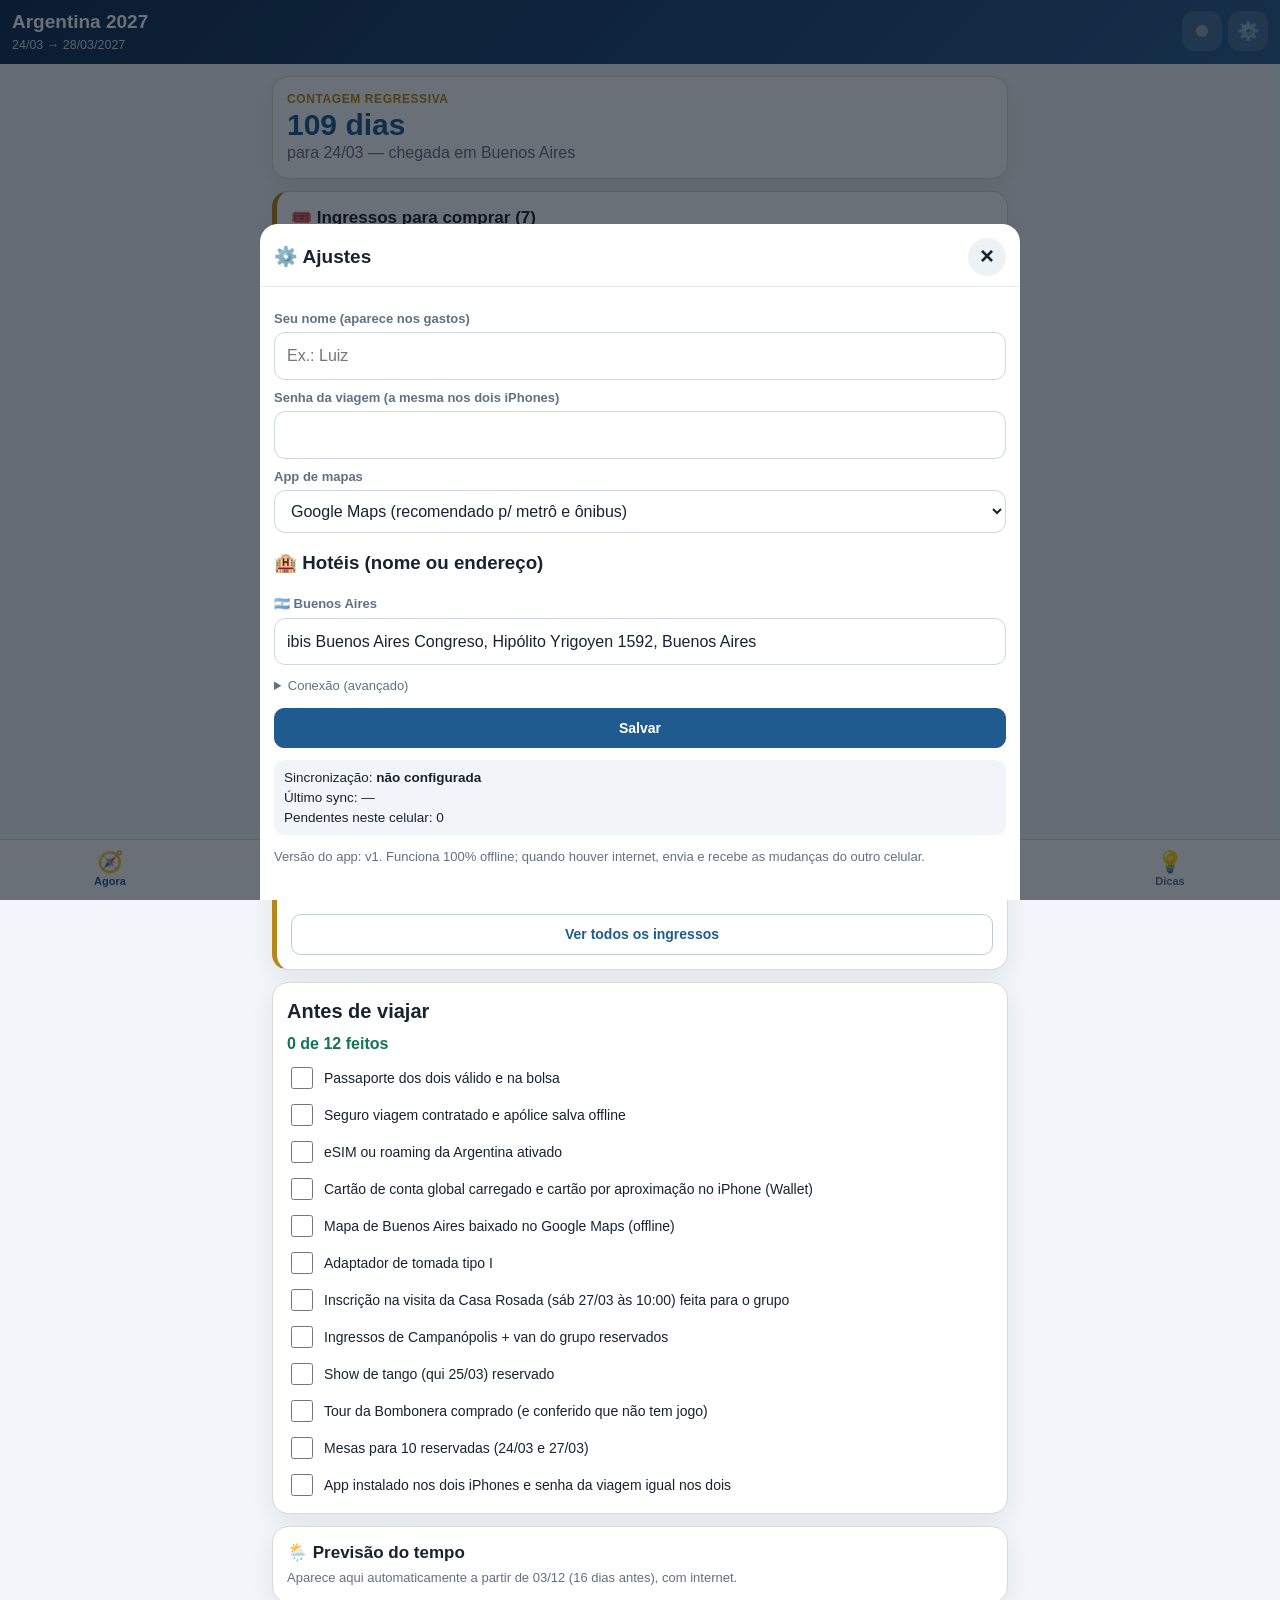
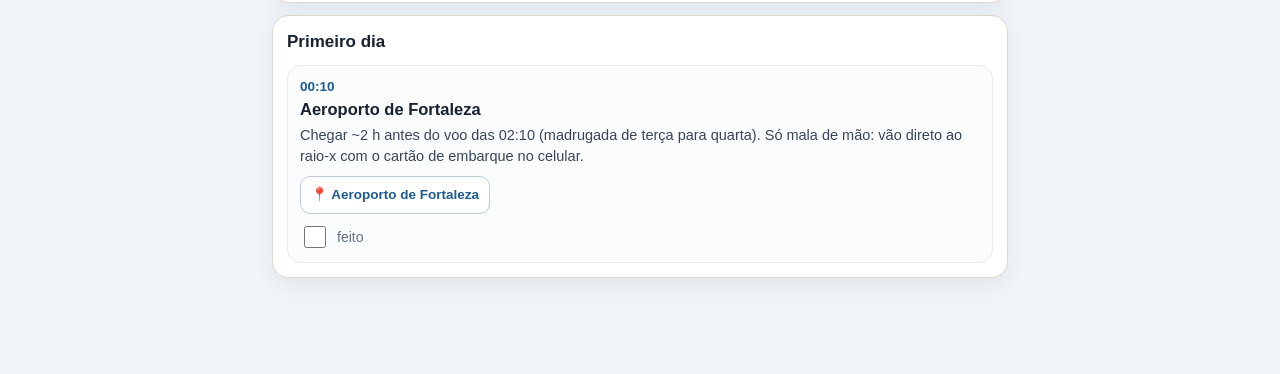
<file: index.html>
<!DOCTYPE html>
<html lang="pt-BR">
<head>
<meta charset="utf-8">
<meta name="viewport" content="width=device-width,initial-scale=1,viewport-fit=cover">
<title>Argentina 2027</title>
<meta name="theme-color" content="#2b6fa8">
<meta name="apple-mobile-web-app-capable" content="yes">
<meta name="mobile-web-app-capable" content="yes">
<meta name="apple-mobile-web-app-status-bar-style" content="black-translucent">
<meta name="apple-mobile-web-app-title" content="Argentina 2027">
<link rel="apple-touch-icon" href="icons/icon-180.png">
<link rel="icon" href="icons/icon-192.png">
<link rel="manifest" href="manifest.webmanifest">
<link rel="stylesheet" href="styles.css">
</head>
<body>
<header class="appbar">
  <div class="appbar-title"><span id="hdr-title">Argentina 2027</span><small id="hdr-sub"></small></div>
  <button class="iconbtn" id="sync-btn" aria-label="Sincronizar"><span id="sync-dot" class="dot"></span></button>
  <button class="iconbtn" id="settings-btn" aria-label="Ajustes">⚙️</button>
</header>
<div id="update-bar" class="update-bar" hidden>Nova versão do app disponível. <button id="update-go">Atualizar</button></div>
<main id="view"></main>
<nav class="tabbar">
  <button data-tab="agora" class="active"><span>🧭</span>Agora</button>
  <button data-tab="roteiro"><span>🗺️</span>Roteiro</button>
  <button data-tab="ingressos"><span>🎟️</span>Ingressos</button>
  <button data-tab="gastos"><span>💵</span>Gastos</button>
  <button data-tab="viagem"><span>🧳</span>Viagem</button>
  <button data-tab="dicas"><span>💡</span>Dicas</button>
</nav>
<div id="sheet" class="sheet" hidden>
  <div class="sheet-box">
    <div class="sheet-head"><h2 id="sheet-title"></h2><button class="close" id="sheet-close" aria-label="Fechar">×</button></div>
    <div class="sheet-body modalbody" id="sheet-body"></div>
  </div>
</div>
<div id="toast" class="toast" hidden></div>
<script src="config.js"></script>
<script src="data.js"></script>
<script src="app.js"></script>
</body>
</html>
</file>
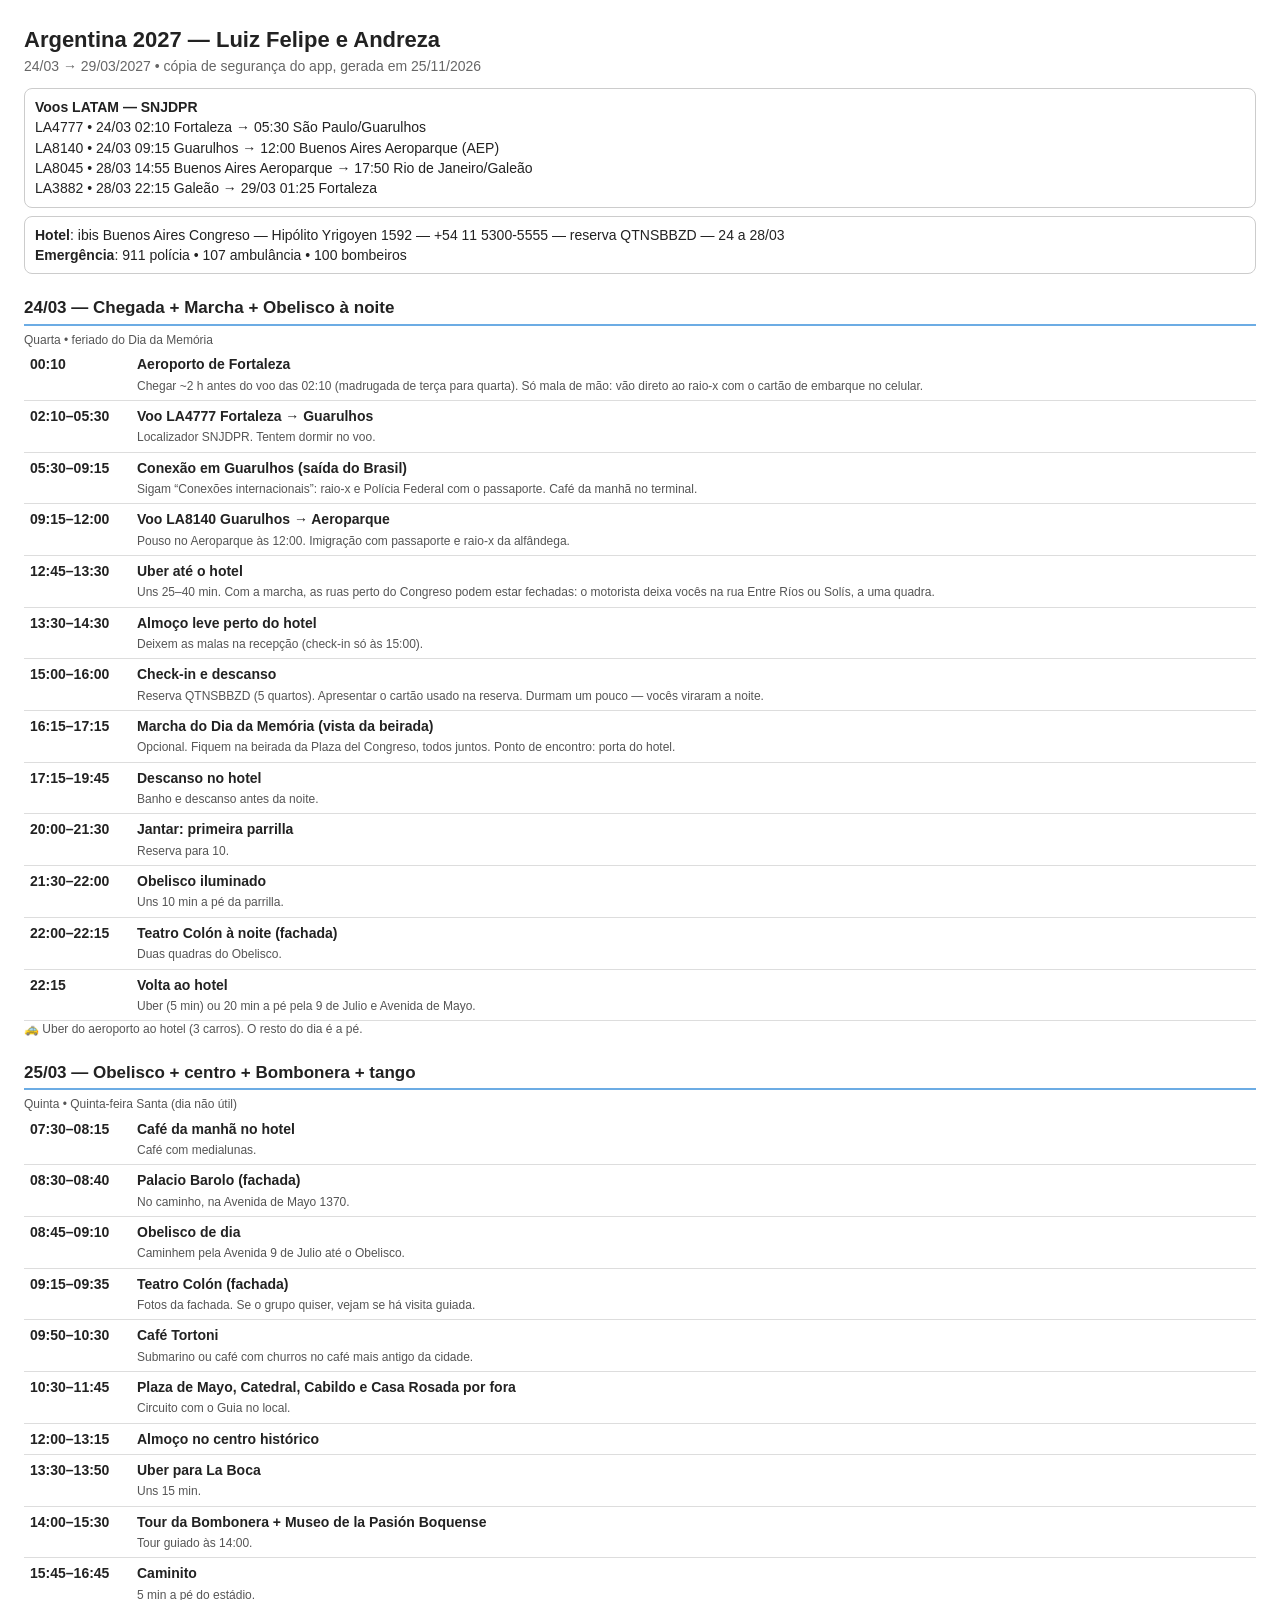
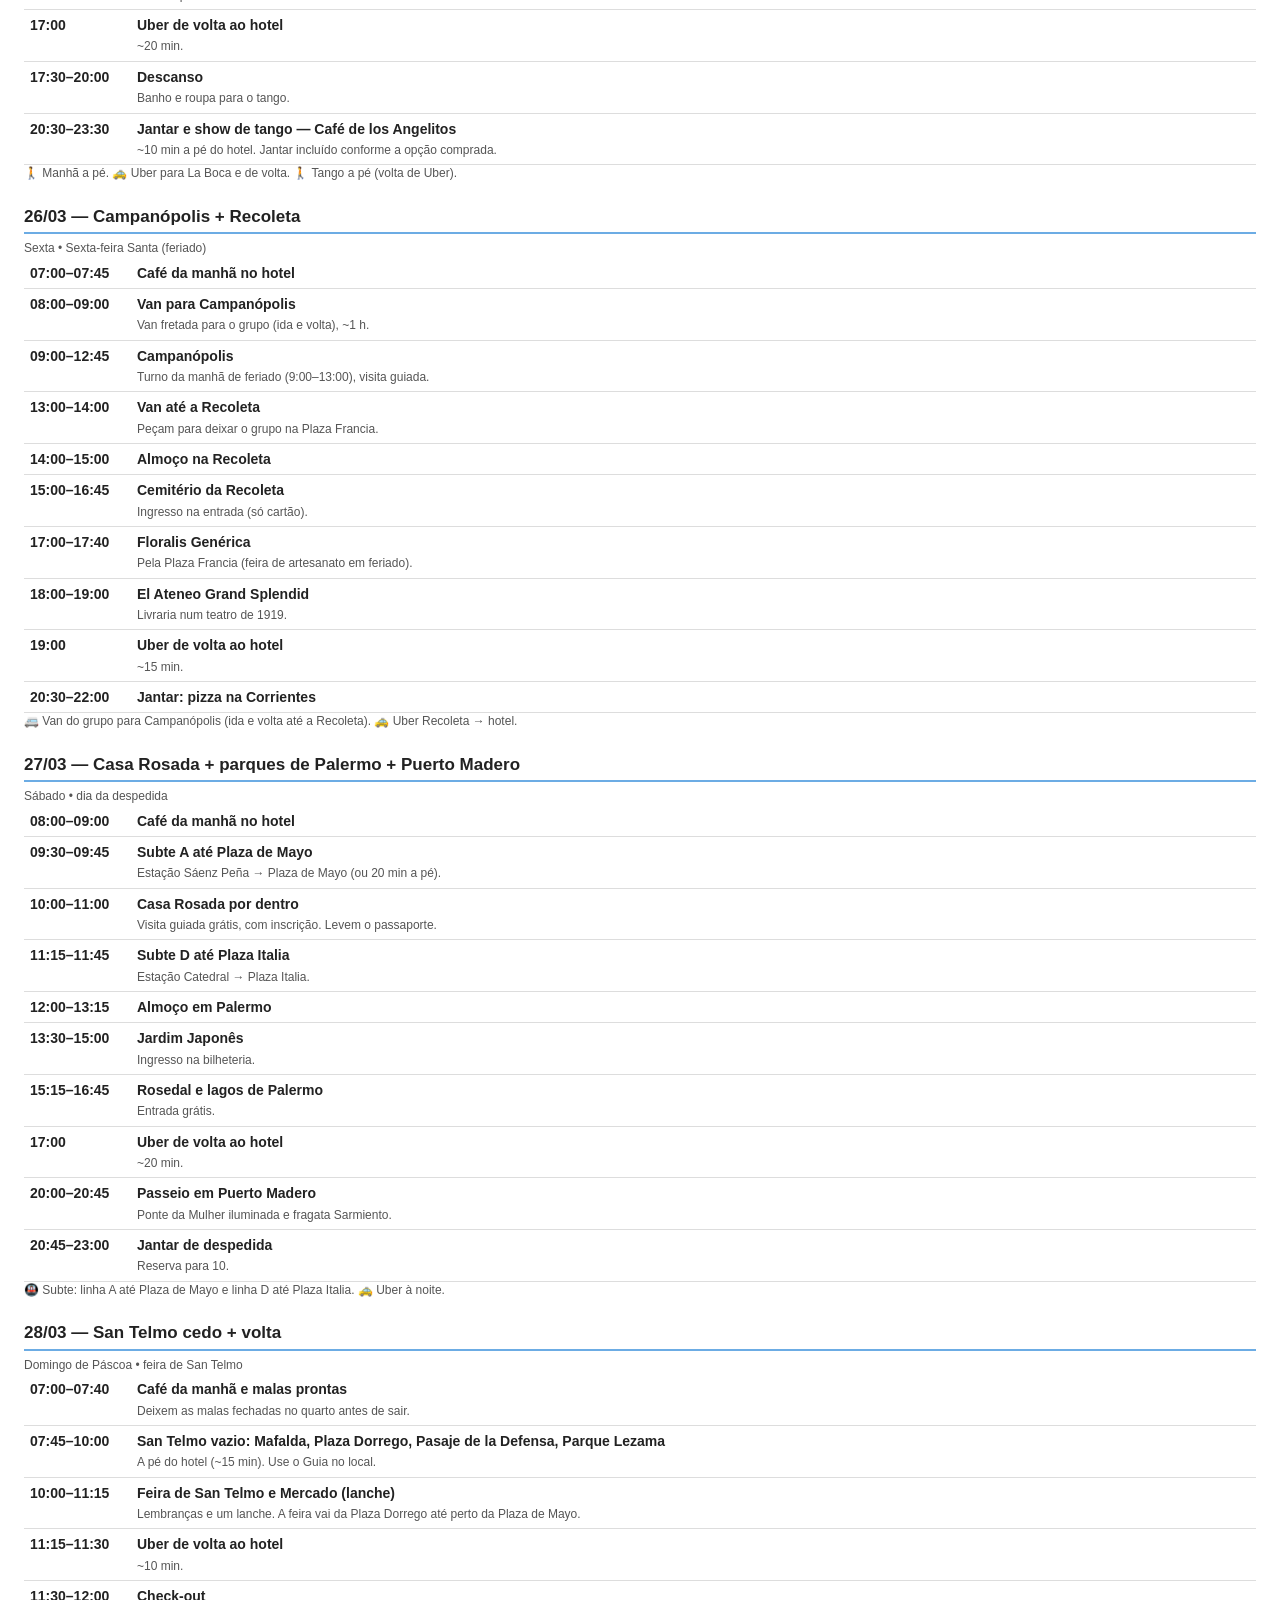
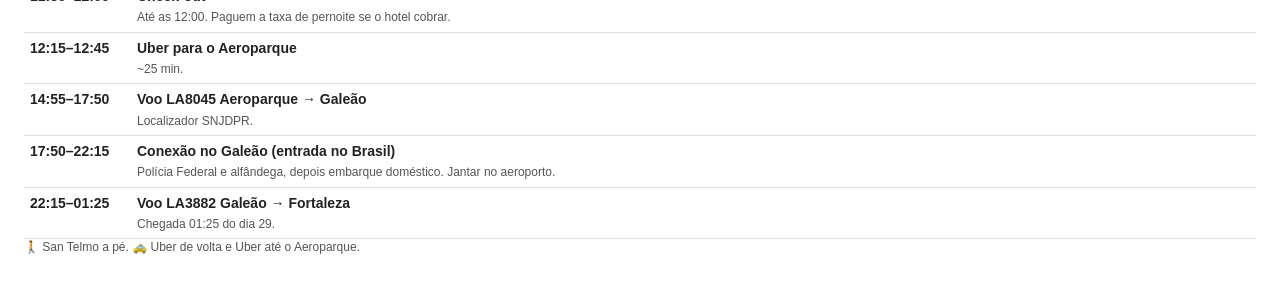
<file: imprimir.html>
<!DOCTYPE html><html lang="pt-BR"><head><meta charset="utf-8"><meta name="viewport" content="width=device-width,initial-scale=1"><title>Argentina 2027 — roteiro para imprimir</title><style>body{font:14px/1.45 -apple-system,Helvetica,Arial,sans-serif;margin:24px;color:#222}h1{font-size:22px;margin:0}h2{font-size:17px;margin:22px 0 6px;border-bottom:2px solid #6cace4;padding-bottom:3px}.s{color:#666;margin-bottom:12px}table{border-collapse:collapse;width:100%}td{border-bottom:1px solid #ddd;padding:5px 6px;vertical-align:top}td.t{width:95px;white-space:nowrap;font-weight:600}.b{font-size:12px;color:#555}.box{border:1px solid #ccc;border-radius:8px;padding:8px 10px;margin:8px 0}@media print{a{color:inherit;text-decoration:none}}</style></head><body><h1>Argentina 2027 — Luiz Felipe e Andreza</h1><div class="s">24/03 → 29/03/2027 • cópia de segurança do app, gerada em 25/11/2026</div><div class="box"><b>Voos LATAM — SNJDPR</b><br>LA4777 • 24/03 02:10 Fortaleza → 05:30 São Paulo/Guarulhos<br>LA8140 • 24/03 09:15 Guarulhos → 12:00 Buenos Aires Aeroparque (AEP)<br>LA8045 • 28/03 14:55 Buenos Aires Aeroparque → 17:50 Rio de Janeiro/Galeão<br>LA3882 • 28/03 22:15 Galeão → 29/03 01:25 Fortaleza</div><div class="box"><b>Hotel</b>: ibis Buenos Aires Congreso — Hipólito Yrigoyen 1592 — +54 11 5300-5555 — reserva QTNSBBZD — 24 a 28/03<br><b>Emergência</b>: 911 polícia • 107 ambulância • 100 bombeiros</div><h2>24/03 — Chegada + Marcha + Obelisco à noite</h2><div class="b">Quarta • feriado do Dia da Memória</div><table><tr><td class="t">00:10</td><td><b>Aeroporto de Fortaleza</b><br><span class=b>Chegar ~2 h antes do voo das 02:10 (madrugada de terça para quarta). Só mala de mão: vão direto ao raio-x com o cartão de embarque no celular.</span></td></tr><tr><td class="t">02:10–05:30</td><td><b>Voo LA4777 Fortaleza → Guarulhos</b><br><span class=b>Localizador SNJDPR. Tentem dormir no voo.</span></td></tr><tr><td class="t">05:30–09:15</td><td><b>Conexão em Guarulhos (saída do Brasil)</b><br><span class=b>Sigam “Conexões internacionais”: raio-x e Polícia Federal com o passaporte. Café da manhã no terminal.</span></td></tr><tr><td class="t">09:15–12:00</td><td><b>Voo LA8140 Guarulhos → Aeroparque</b><br><span class=b>Pouso no Aeroparque às 12:00. Imigração com passaporte e raio-x da alfândega.</span></td></tr><tr><td class="t">12:45–13:30</td><td><b>Uber até o hotel</b><br><span class=b>Uns 25–40 min. Com a marcha, as ruas perto do Congreso podem estar fechadas: o motorista deixa vocês na rua Entre Ríos ou Solís, a uma quadra.</span></td></tr><tr><td class="t">13:30–14:30</td><td><b>Almoço leve perto do hotel</b><br><span class=b>Deixem as malas na recepção (check-in só às 15:00).</span></td></tr><tr><td class="t">15:00–16:00</td><td><b>Check-in e descanso</b><br><span class=b>Reserva QTNSBBZD (5 quartos). Apresentar o cartão usado na reserva. Durmam um pouco — vocês viraram a noite.</span></td></tr><tr><td class="t">16:15–17:15</td><td><b>Marcha do Dia da Memória (vista da beirada)</b><br><span class=b>Opcional. Fiquem na beirada da Plaza del Congreso, todos juntos. Ponto de encontro: porta do hotel.</span></td></tr><tr><td class="t">17:15–19:45</td><td><b>Descanso no hotel</b><br><span class=b>Banho e descanso antes da noite.</span></td></tr><tr><td class="t">20:00–21:30</td><td><b>Jantar: primeira parrilla</b><br><span class=b>Reserva para 10.</span></td></tr><tr><td class="t">21:30–22:00</td><td><b>Obelisco iluminado</b><br><span class=b>Uns 10 min a pé da parrilla.</span></td></tr><tr><td class="t">22:00–22:15</td><td><b>Teatro Colón à noite (fachada)</b><br><span class=b>Duas quadras do Obelisco.</span></td></tr><tr><td class="t">22:15</td><td><b>Volta ao hotel</b><br><span class=b>Uber (5 min) ou 20 min a pé pela 9 de Julio e Avenida de Mayo.</span></td></tr></table><div class="b">🚕 Uber do aeroporto ao hotel (3 carros). O resto do dia é a pé.</div><h2>25/03 — Obelisco + centro + Bombonera + tango</h2><div class="b">Quinta • Quinta-feira Santa (dia não útil)</div><table><tr><td class="t">07:30–08:15</td><td><b>Café da manhã no hotel</b><br><span class=b>Café com medialunas.</span></td></tr><tr><td class="t">08:30–08:40</td><td><b>Palacio Barolo (fachada)</b><br><span class=b>No caminho, na Avenida de Mayo 1370.</span></td></tr><tr><td class="t">08:45–09:10</td><td><b>Obelisco de dia</b><br><span class=b>Caminhem pela Avenida 9 de Julio até o Obelisco.</span></td></tr><tr><td class="t">09:15–09:35</td><td><b>Teatro Colón (fachada)</b><br><span class=b>Fotos da fachada. Se o grupo quiser, vejam se há visita guiada.</span></td></tr><tr><td class="t">09:50–10:30</td><td><b>Café Tortoni</b><br><span class=b>Submarino ou café com churros no café mais antigo da cidade.</span></td></tr><tr><td class="t">10:30–11:45</td><td><b>Plaza de Mayo, Catedral, Cabildo e Casa Rosada por fora</b><br><span class=b>Circuito com o Guia no local.</span></td></tr><tr><td class="t">12:00–13:15</td><td><b>Almoço no centro histórico</b></td></tr><tr><td class="t">13:30–13:50</td><td><b>Uber para La Boca</b><br><span class=b>Uns 15 min.</span></td></tr><tr><td class="t">14:00–15:30</td><td><b>Tour da Bombonera + Museo de la Pasión Boquense</b><br><span class=b>Tour guiado às 14:00.</span></td></tr><tr><td class="t">15:45–16:45</td><td><b>Caminito</b><br><span class=b>5 min a pé do estádio.</span></td></tr><tr><td class="t">17:00</td><td><b>Uber de volta ao hotel</b><br><span class=b>~20 min.</span></td></tr><tr><td class="t">17:30–20:00</td><td><b>Descanso</b><br><span class=b>Banho e roupa para o tango.</span></td></tr><tr><td class="t">20:30–23:30</td><td><b>Jantar e show de tango — Café de los Angelitos</b><br><span class=b>~10 min a pé do hotel. Jantar incluído conforme a opção comprada.</span></td></tr></table><div class="b">🚶 Manhã a pé. 🚕 Uber para La Boca e de volta. 🚶 Tango a pé (volta de Uber).</div><h2>26/03 — Campanópolis + Recoleta</h2><div class="b">Sexta • Sexta-feira Santa (feriado)</div><table><tr><td class="t">07:00–07:45</td><td><b>Café da manhã no hotel</b></td></tr><tr><td class="t">08:00–09:00</td><td><b>Van para Campanópolis</b><br><span class=b>Van fretada para o grupo (ida e volta), ~1 h.</span></td></tr><tr><td class="t">09:00–12:45</td><td><b>Campanópolis</b><br><span class=b>Turno da manhã de feriado (9:00–13:00), visita guiada.</span></td></tr><tr><td class="t">13:00–14:00</td><td><b>Van até a Recoleta</b><br><span class=b>Peçam para deixar o grupo na Plaza Francia.</span></td></tr><tr><td class="t">14:00–15:00</td><td><b>Almoço na Recoleta</b></td></tr><tr><td class="t">15:00–16:45</td><td><b>Cemitério da Recoleta</b><br><span class=b>Ingresso na entrada (só cartão).</span></td></tr><tr><td class="t">17:00–17:40</td><td><b>Floralis Genérica</b><br><span class=b>Pela Plaza Francia (feira de artesanato em feriado).</span></td></tr><tr><td class="t">18:00–19:00</td><td><b>El Ateneo Grand Splendid</b><br><span class=b>Livraria num teatro de 1919.</span></td></tr><tr><td class="t">19:00</td><td><b>Uber de volta ao hotel</b><br><span class=b>~15 min.</span></td></tr><tr><td class="t">20:30–22:00</td><td><b>Jantar: pizza na Corrientes</b></td></tr></table><div class="b">🚐 Van do grupo para Campanópolis (ida e volta até a Recoleta). 🚕 Uber Recoleta → hotel.</div><h2>27/03 — Casa Rosada + parques de Palermo + Puerto Madero</h2><div class="b">Sábado • dia da despedida</div><table><tr><td class="t">08:00–09:00</td><td><b>Café da manhã no hotel</b></td></tr><tr><td class="t">09:30–09:45</td><td><b>Subte A até Plaza de Mayo</b><br><span class=b>Estação Sáenz Peña → Plaza de Mayo (ou 20 min a pé).</span></td></tr><tr><td class="t">10:00–11:00</td><td><b>Casa Rosada por dentro</b><br><span class=b>Visita guiada grátis, com inscrição. Levem o passaporte.</span></td></tr><tr><td class="t">11:15–11:45</td><td><b>Subte D até Plaza Italia</b><br><span class=b>Estação Catedral → Plaza Italia.</span></td></tr><tr><td class="t">12:00–13:15</td><td><b>Almoço em Palermo</b></td></tr><tr><td class="t">13:30–15:00</td><td><b>Jardim Japonês</b><br><span class=b>Ingresso na bilheteria.</span></td></tr><tr><td class="t">15:15–16:45</td><td><b>Rosedal e lagos de Palermo</b><br><span class=b>Entrada grátis.</span></td></tr><tr><td class="t">17:00</td><td><b>Uber de volta ao hotel</b><br><span class=b>~20 min.</span></td></tr><tr><td class="t">20:00–20:45</td><td><b>Passeio em Puerto Madero</b><br><span class=b>Ponte da Mulher iluminada e fragata Sarmiento.</span></td></tr><tr><td class="t">20:45–23:00</td><td><b>Jantar de despedida</b><br><span class=b>Reserva para 10.</span></td></tr></table><div class="b">🚇 Subte: linha A até Plaza de Mayo e linha D até Plaza Italia. 🚕 Uber à noite.</div><h2>28/03 — San Telmo cedo + volta</h2><div class="b">Domingo de Páscoa • feira de San Telmo</div><table><tr><td class="t">07:00–07:40</td><td><b>Café da manhã e malas prontas</b><br><span class=b>Deixem as malas fechadas no quarto antes de sair.</span></td></tr><tr><td class="t">07:45–10:00</td><td><b>San Telmo vazio: Mafalda, Plaza Dorrego, Pasaje de la Defensa, Parque Lezama</b><br><span class=b>A pé do hotel (~15 min). Use o Guia no local.</span></td></tr><tr><td class="t">10:00–11:15</td><td><b>Feira de San Telmo e Mercado (lanche)</b><br><span class=b>Lembranças e um lanche. A feira vai da Plaza Dorrego até perto da Plaza de Mayo.</span></td></tr><tr><td class="t">11:15–11:30</td><td><b>Uber de volta ao hotel</b><br><span class=b>~10 min.</span></td></tr><tr><td class="t">11:30–12:00</td><td><b>Check-out</b><br><span class=b>Até as 12:00. Paguem a taxa de pernoite se o hotel cobrar.</span></td></tr><tr><td class="t">12:15–12:45</td><td><b>Uber para o Aeroparque</b><br><span class=b>~25 min.</span></td></tr><tr><td class="t">14:55–17:50</td><td><b>Voo LA8045 Aeroparque → Galeão</b><br><span class=b>Localizador SNJDPR.</span></td></tr><tr><td class="t">17:50–22:15</td><td><b>Conexão no Galeão (entrada no Brasil)</b><br><span class=b>Polícia Federal e alfândega, depois embarque doméstico. Jantar no aeroporto.</span></td></tr><tr><td class="t">22:15–01:25</td><td><b>Voo LA3882 Galeão → Fortaleza</b><br><span class=b>Chegada 01:25 do dia 29.</span></td></tr></table><div class="b">🚶 San Telmo a pé. 🚕 Uber de volta e Uber até o Aeroparque.</div></body></html>
</file>
<file: styles.css>
:root{
 --bg:#f2f6fa; --paper:#fff; --ink:#182230; --muted:#617083;
 --navy:#1f5b8f; --blue:#2b6fa8; --gold:#b8861b; --green:#137451;
 --warn:#9a6400; --red:#a73d36; --line:#ddd7ce; --soft:#eef4fa;
 --shadow:0 8px 24px rgba(20,35,55,.08);
 --top:env(safe-area-inset-top,0px); --bot:env(safe-area-inset-bottom,0px);
}
*{box-sizing:border-box;-webkit-tap-highlight-color:transparent}
html,body{margin:0;background:var(--bg);color:var(--ink);font-family:-apple-system,BlinkMacSystemFont,"Segoe UI",Roboto,Arial,sans-serif;line-height:1.45;font-size:16px}
button{font:inherit;color:inherit}
a{color:var(--navy)}
.appbar{position:sticky;top:0;z-index:40;display:flex;align-items:center;gap:6px;padding:calc(var(--top) + 8px) 12px 10px;background:linear-gradient(135deg,#102d50,#2c5c8f);color:#fff}
.appbar-title{flex:1;min-width:0}
.appbar-title span{display:block;font-weight:850;font-size:19px}
.appbar-title small{display:block;opacity:.85;font-size:12.5px;white-space:nowrap;overflow:hidden;text-overflow:ellipsis}
.iconbtn{background:rgba(255,255,255,.14);border:0;border-radius:12px;width:40px;height:40px;display:grid;place-items:center;font-size:18px;color:#fff}
.dot{width:12px;height:12px;border-radius:50%;background:#9aa7b6;display:block}
.dot.ok{background:#3ccf8e}.dot.pending{background:#f1b94b}.dot.err{background:#ef6a5f}.dot.off{background:#9aa7b6}
main{padding:12px 12px calc(84px + var(--bot));max-width:760px;margin:auto}
.tabbar{position:fixed;left:0;right:0;bottom:0;z-index:45;display:grid;grid-template-columns:repeat(6,1fr);background:rgba(255,255,255,.97);backdrop-filter:blur(10px);border-top:1px solid var(--line);padding:6px 4px calc(6px + var(--bot))}
.tabbar button{border:0;background:none;display:flex;flex-direction:column;align-items:center;gap:1px;font-size:11px;font-weight:700;color:var(--muted);padding:4px 0}
.tabbar button span{font-size:21px;line-height:1.1}
.tabbar button.active{color:var(--navy)}
.card{background:var(--paper);border:1px solid var(--line);border-radius:16px;padding:14px;box-shadow:var(--shadow);margin-bottom:12px}
.card h2{margin:0 0 6px;font-size:20px}
.card h3{margin:0 0 4px;font-size:17px}
.muted{color:var(--muted)}
.small{font-size:13px}
.kicker{font-size:12px;font-weight:850;letter-spacing:.05em;text-transform:uppercase;color:var(--gold)}
.big{font-size:30px;font-weight:900;color:var(--navy);line-height:1.1}
.row{display:flex;gap:8px;align-items:center}
.row.wrap{flex-wrap:wrap}
.grow{flex:1;min-width:0}
.btn{display:inline-flex;align-items:center;justify-content:center;gap:6px;text-decoration:none;font-weight:750;border-radius:11px;padding:10px 13px;background:var(--navy);color:#fff;border:1px solid var(--navy);font-size:14.5px;cursor:pointer}
.btn.secondary{background:#fff;color:var(--navy);border-color:#bccbda}
.btn.ride{background:#111;border-color:#111;color:#fff}
.btn.full{width:100%}
.btn.danger{background:#fff;color:var(--red);border-color:#e3b9b5}
.chips{display:flex;gap:7px;overflow-x:auto;padding:2px 0 8px;margin:0 -12px 6px;padding-left:12px;padding-right:12px;scrollbar-width:none}
.chips::-webkit-scrollbar{display:none}
.chip{border:1px solid #cfd8e3;background:#fff;color:var(--navy);border-radius:999px;padding:8px 12px;font-weight:750;white-space:nowrap;font-size:14px}
.chip.active{background:var(--navy);color:#fff;border-color:var(--navy)}
.day{margin-bottom:12px}
.day-head{display:flex;justify-content:space-between;gap:8px;align-items:flex-start}
.day-head h2{font-size:18px;margin:0}
.day.today .day-head h2:after{content:" • HOJE";color:var(--green);font-size:12px}
.badge{padding:4px 9px;border-radius:999px;font-size:11px;font-weight:850;background:#e7f0fa;color:#194a79;white-space:nowrap}
.stop{position:relative;border:1px solid #e5e9ee;background:#fbfcfe;border-radius:14px;padding:11px 12px;margin-top:10px}
.stop.done{opacity:.55}
.stop.meal{border-left:4px solid #b86919}
.stop.now{border:2px solid var(--green);background:#f3fbf7}
.stop .time{font-size:13.5px;font-weight:850;color:var(--navy)}
.stop h3{margin:2px 0 3px;font-size:16.5px}
.stop h3 .link{color:var(--navy);text-decoration:underline;text-underline-offset:3px;cursor:pointer}
.stop p{margin:3px 0;color:#394658;font-size:14.5px}
.note{padding:8px 10px;border-radius:10px;margin-top:7px;font-size:13.5px;background:#f1f5fa}
.note.warn{background:#fff2e2;color:#6f4b0a}.note.food{background:#fff6e7}.note.pub{background:#eaf6ef}.note.bag{background:#f3effa}.note.seq{background:none;padding:2px 0;color:var(--muted);font-size:12.5px}
.ridebox{margin-top:9px;border:2px solid #111;border-radius:12px;padding:10px;background:#fff}
.ridebox b{display:block;margin-bottom:3px}
.stop-actions{display:flex;gap:7px;flex-wrap:wrap;margin-top:9px}
.stop-actions .btn{font-size:13.5px;padding:8px 10px}
.check{display:flex;align-items:center;gap:8px;margin-top:9px;font-size:14px;color:var(--muted)}
.check input{width:22px;height:22px;accent-color:var(--green)}
.pill{font-size:11.5px;font-weight:850;padding:3px 8px;border-radius:999px;display:inline-block;margin-left:4px;vertical-align:2px}
.pill.ok{background:#e4f6ed;color:#11633f}.pill.todo{background:#fde8e5;color:#852e27}.pill.info{background:#e7f1fb;color:#184f80}
.list-item{display:flex;gap:10px;align-items:flex-start;padding:11px 0;border-top:1px solid #eee}
.list-item:first-child{border-top:0}
.field{display:block;margin:9px 0}
.field span{display:block;font-size:13px;font-weight:750;color:var(--muted);margin-bottom:4px}
input[type=text],input[type=number],input[type=password],input[type=url],select,textarea{width:100%;font:inherit;font-size:16px;padding:11px 12px;border:1px solid #cfd6df;border-radius:11px;background:#fff;color:var(--ink)}
.two{display:grid;grid-template-columns:1fr 1fr;gap:8px}
.total{display:flex;justify-content:space-between;align-items:baseline}
.bar{height:8px;border-radius:9px;background:#e9edf2;overflow:hidden;margin-top:4px}
.bar i{display:block;height:100%;background:var(--navy)}
.sheet{position:fixed;inset:0;z-index:100;background:rgba(8,17,29,.6);display:flex;align-items:flex-end}
.sheet[hidden]{display:none}
.sheet-box{background:#fff;width:100%;max-height:calc(100% - var(--top) - 20px);border-radius:18px 18px 0 0;display:flex;flex-direction:column;overflow:hidden;max-width:760px;margin:auto auto 0}
.sheet-head{display:flex;align-items:center;gap:10px;padding:14px 14px 10px;border-bottom:1px solid #e6e9ee}
.sheet-head h2{flex:1;margin:0;font-size:19px}
.close{width:38px;height:38px;border-radius:50%;border:0;background:#edf2f7;font-size:24px;font-weight:700}
.sheet-body{overflow:auto;padding:14px 14px calc(20px + var(--bot));-webkit-overflow-scrolling:touch}
.toast{position:fixed;left:50%;transform:translateX(-50%);bottom:calc(86px + var(--bot));background:#182230;color:#fff;padding:10px 14px;border-radius:12px;font-size:14px;z-index:120;max-width:90%}
.update-bar{background:#fff3cd;padding:9px 12px;font-size:14px;text-align:center}
.update-bar button{margin-left:8px;border:0;background:var(--navy);color:#fff;border-radius:8px;padding:5px 10px;font-weight:700}
.phrase{display:flex;justify-content:space-between;gap:10px;padding:8px 0;border-top:1px solid #eee}
.phrase:first-child{border-top:0}
.phrase b{color:var(--navy)}
.empty{text-align:center;color:var(--muted);padding:26px 10px}
.progress{font-weight:800;color:var(--green)}
.attach{display:flex;gap:6px;flex-wrap:wrap;margin-top:7px}
.attach a,.attach button{font-size:13px}
.transport,.food,.warning,.tip,.info{padding:10px 11px;border-radius:10px;margin-top:8px;font-size:14px}
.transport{background:#edf4fb}.food{background:#fff6e7}.warning{background:#fff2e2;color:#6f4b0a}
.btn{display:inline-block;text-decoration:none;font-weight:750;border-radius:10px;padding:9px 12px;white-space:nowrap;background:var(--navy);color:#fff;border:1px solid var(--navy);font-size:14px}
.btn.secondary{background:#fff;color:var(--navy);border-color:#bccbda}
.actions{display:flex;gap:8px;flex-wrap:wrap;margin-top:10px}
.mini{font-size:12px;padding:3px 7px;border-radius:99px;font-weight:800;display:inline-block;margin-left:4px}
.state{background:#e7f1fb;color:#184f80}
.photo-grid{display:grid;grid-template-columns:repeat(auto-fit,minmax(220px,1fr));gap:10px}
/* V4 — histórias aprofundadas + exemplos visuais dos pontos fotográficos */
.quick-facts{
  display:grid;grid-template-columns:repeat(auto-fit,minmax(180px,1fr));
  gap:10px;margin:12px 0
}
.quick-fact{background:#f4f7fa;border:1px solid #dde4eb;border-radius:12px;padding:10px}
.story-section{
  margin:15px 0;padding:15px;border-radius:14px;
  background:#faf8f3;border:1px solid #e6dfd3
}
.story-section h4{font-size:19px;margin:0 0 9px;color:var(--navy)}
.story-section p{margin:8px 0;line-height:1.62}
.curiosity-list,.observe-list{padding-left:20px;margin:8px 0}
.curiosity-list li,.observe-list li{margin:7px 0}
.observe-box{
  background:#eef7f2;border-left:4px solid var(--green);
  padding:13px 14px;border-radius:10px;margin:13px 0
}
.photo-card{overflow:hidden;padding:0!important}
.photo-example-wrap{position:relative;background:#e8edf2}
.photo-example{
  width:100%;height:190px;object-fit:cover;display:block
}
.photo-caption{
  position:absolute;left:8px;bottom:8px;background:rgba(0,0,0,.68);
  color:white;padding:5px 8px;border-radius:7px;font-size:11px
}
.photo-content{padding:11px}
.photo-credit{font-size:10.5px;color:var(--muted);margin-top:7px}
.photo-credit a{color:var(--navy)}
.photo-note{
  background:#fff8e7;border:1px solid #f0dfb3;border-radius:9px;
  padding:8px;font-size:12px;margin:8px 0
}
.long-read{
  display:block;margin-top:10px;padding-top:10px;border-top:1px solid #e3ddd3
}
.source-links{display:flex;gap:7px;flex-wrap:wrap;margin-top:12px}
.source-links a{font-size:12px}

/* V6 — foto real + instruções fotográficas */
.photo-real-object{
  width:100%; height:220px; display:block; object-fit:cover;
  background:#e9edf2; border:0;
}
.photo-fallback{
  min-height:220px; display:flex; align-items:center; justify-content:center;
  text-align:center; padding:24px; background:#eef2f6; color:var(--navy);
  font-weight:800; text-decoration:none;
}
.photo-tech{
  display:grid; grid-template-columns:repeat(2,minmax(0,1fr));
  gap:7px; margin:10px 0;
}
.photo-tech div{
  background:#f1f5f9;border:1px solid #dce4ec;border-radius:9px;padding:8px;
  font-size:12px; line-height:1.35
}
.photo-tech b{display:block;color:var(--navy);font-size:11px;text-transform:uppercase;letter-spacing:.04em}
.shooting-steps{
  background:#edf8f2;border-left:4px solid var(--green);
  padding:10px 11px;border-radius:9px;font-size:13px;margin:9px 0
}
.preview-warning{
  background:#fff6df;border-left:4px solid #b47b00;
  padding:12px 13px;border-radius:10px;margin:12px 0
}
@media(max-width:540px){
  .photo-real-object{height:205px}
  .photo-tech{grid-template-columns:1fr 1fr}
}

.photo-card .actions{gap:6px}
.photo-card .actions .btn{font-size:12px;padding:8px 9px}
@media(max-width:540px){
  .photo-card .actions{display:grid;grid-template-columns:1fr}
  .photo-card .actions .btn{text-align:center;width:100%}
}

.real-photo-actions{
  min-height:135px;background:linear-gradient(135deg,#eef4fa,#f7f9fc);
  border:1px solid #d6e0ea;border-radius:14px;padding:14px;
  display:flex;flex-direction:column;justify-content:center
}
.real-photo-title{font-size:17px;font-weight:850;color:var(--navy);margin-bottom:4px}
.real-photo-actions p{margin:3px 0 9px;color:var(--muted);font-size:13px}
.real-photo-actions .actions{margin-top:4px}

/* V10 — cartão fotográfico unificado */
.photo-card{padding:0!important;overflow:hidden}
.photo-content{padding:14px}
.photo-card .actions{
  display:grid;
  grid-template-columns:1fr;
  gap:8px;
  margin-top:12px
}
.photo-card .actions .btn{
  width:100%;
  text-align:center;
  white-space:normal;
}
.photo-real-btn{border-color:#b8c8d8!important}
.streetview-btn{border-color:#b8c8d8!important}

/* V11 — guia gastronômico e dicas práticas */
.food-guide{margin-top:18px}
.food-priority{
  display:grid;grid-template-columns:repeat(auto-fit,minmax(240px,1fr));
  gap:11px;margin-top:12px
}
.food-dish{
  border:1px solid #e2ddd5;border-radius:14px;background:#fff;padding:13px
}
.food-dish h4{margin:0 0 6px;color:var(--navy);font-size:17px}
.food-dish p{margin:5px 0;color:#3d4857}
.food-meta{
  display:flex;flex-wrap:wrap;gap:6px;margin:8px 0
}
.food-tag{
  font-size:11px;font-weight:800;padding:4px 7px;border-radius:999px;
  background:#eef3f8;color:#244d73
}
.must{background:#e7f6ed;color:#17653f}
.optional{background:#fff2d3;color:#7a5200}
.skip{background:#f1f1f1;color:#666}
.itinerary-fit{
  border-left:4px solid var(--gold);background:#fff9ed;
  padding:9px 10px;border-radius:9px;margin-top:8px;font-size:13px
}
.pub-guide{
  background:#f7f3eb;border:1px solid #e6dcc8;border-radius:14px;padding:14px;margin-top:14px
}
.pub-guide h4{margin:0 0 7px;color:#6a4a1e}

/* V12 MASTER EUROPA — mantém a interação do Londres V11 */
.city-anchor{scroll-margin-top:78px}
.city-header{display:flex;justify-content:space-between;align-items:flex-start;gap:12px;flex-wrap:wrap}
.city-header h2{margin:0;font-size:29px}
.city-sub{color:var(--muted);margin:4px 0 0}
.route-note{background:#eef4fa;border-left:4px solid var(--blue);padding:12px 13px;border-radius:10px;margin:10px 0}
.master-nav .navbtn{font-size:14px}
.modalbody .story-section p{font-size:15px}
.modalbody .photo-card{background:#fbfcfe}
.photo-location{background:#eef3f8;border-left:4px solid var(--blue);padding:9px 10px;border-radius:9px;margin:8px 0;font-size:13px}
@media(max-width:640px){
 .master-nav .navbtn{font-size:14px;padding:9px 11px}
 .modal{padding:0}
 .modalbox{min-height:100vh;border-radius:0}
 .modalhead{padding:14px 16px}
}

.modalbody .story-section p{font-size:16px;line-height:1.72;margin:0 0 15px}
.modalbody .story-section h4{margin-bottom:14px}
.modalbody .story-section{padding:16px}

.instagram-btn{display:flex!important;align-items:center;justify-content:center;gap:7px;flex-wrap:wrap}
.ig-tag{font-size:11px;font-weight:800;opacity:.68}
.instagram-note{background:#fff4fb;border-left:4px solid #aa2c78;padding:11px 13px;border-radius:10px;margin:10px 0}

.route-from-to{
  margin-top:8px;
  font-size:13px;
  line-height:1.35;
  color:#5e6b7d;
  background:#f5f8fc;
  border-left:3px solid #274d7e;
  border-radius:8px;
  padding:8px 10px;
}
.route-sequence-note{
  margin-top:8px;
  font-size:12px;
  line-height:1.35;
  color:#6b7280;
}

.meal-tip{
  margin:14px 0 18px;
  padding:15px;
  border:1px solid #d7e0ec;
  border-left:5px solid #b86919;
  border-radius:14px;
  background:#fffaf3;
}
.meal-tip-title{
  font-size:18px;
  font-weight:900;
  color:#213f68;
  margin-bottom:7px;
}
.meal-tip-area{
  font-size:14px;
  color:#5b6677;
  margin-bottom:11px;
}
.meal-tip-grid{
  display:grid;
  grid-template-columns:repeat(2,minmax(0,1fr));
  gap:9px;
}
.meal-tip-box{
  background:#fff;
  border:1px solid #e1e6ed;
  border-radius:10px;
  padding:10px;
  font-size:13px;
  line-height:1.4;
}
.meal-tip-note{
  margin-top:10px;
  background:#fff4dc;
  border-radius:9px;
  padding:9px 10px;
  font-size:13px;
  line-height:1.45;
}
.meal-budget-note{
  margin-top:8px;
  color:#6b7280;
  font-size:11px;
  line-height:1.35;
}
@media(max-width:600px){
  .meal-tip-grid{grid-template-columns:1fr 1fr}
}

.meal-stop{border-left:4px solid #b86919}
.meal-modal .observe-box{background:#fff6df;border-left-color:#b86919}
.meal-modal .quick-fact:nth-child(2){background:#fff9ec}

.city-transport-actions{margin-top:10px}
.city-transport-actions .btn{display:inline-flex}
.transport-choice{
  margin-top:8px;
  padding:9px 11px;
  border-radius:10px;
  background:#eef6ff;
  border-left:4px solid #316ca6;
  color:#44536a;
  font-size:13px;
  line-height:1.45;
}
.transport-choice.operational{background:#f4f8fc}
.transport-modal .quick-fact:first-child{background:#eef8ff}

.purchase-guide{
  margin:16px 0 20px;
}
.purchase-block{
  background:#f7fbff;
  border:1px solid #d7e4f2;
  border-left:5px solid #2f6ea5;
  border-radius:13px;
  padding:14px 15px;
  margin-bottom:12px;
}
.purchase-block.use-block{
  background:#f7fcf8;
  border-left-color:#3f8058;
}
.purchase-block h4{
  margin:0 0 10px;
  color:#213f68;
  font-size:17px;
}
.buy-steps{
  margin:0;
  padding-left:22px;
}
.buy-steps li{
  margin:8px 0;
  line-height:1.5;
  font-size:14px;
}
.guide-btn{margin-top:9px;background:#0f5c45;border-color:#0f5c45}
.gstop{display:flex;gap:10px;border:1px solid #e2e7ee;border-radius:14px;padding:12px;margin-top:12px;background:#fbfcfe}
.gstop.gmust{border-left:4px solid var(--gold)}
.gstop.seen{opacity:.6}
.gstop.near{border:2px solid var(--green);background:#f1fbf6}
.gstop h3{margin:0 0 3px;font-size:17px}
.gstop p{font-size:15.5px;line-height:1.6;margin:8px 0}
.gstop ul{margin:4px 0 6px;padding-left:20px}
.gnum{flex:none;width:30px;height:30px;border-radius:50%;background:var(--navy);color:#fff;display:grid;place-items:center;font-weight:850}
.pill.check{background:#fff3cd;color:#7a5600}
.buybox{margin:8px 0 4px;padding:9px 11px;border-radius:11px;background:#fff2e2;border-left:5px solid var(--gold);color:#5a3d06}
.buybox.hot{background:#fde8e8;border-left-color:var(--red);color:#7a1414}
.buybox .btn{margin-right:6px}
.hist-btn{margin:10px 0 2px;background:#f6efe1;color:#5a3d06;border:1px solid #e4d3ae;text-align:left}
.lore-btn{margin-top:8px;background:#f6efe1;color:#5a3d06;border:1px solid #e4d3ae;text-align:left;font-size:14px}
.story{border-top:1px solid var(--line);padding:10px 0}
.story h3{margin:0 0 4px;font-size:16px}.story p{margin:0 0 8px}
.tl{border-left:3px solid var(--gold);padding-left:10px}
.tl-row{display:flex;gap:10px;padding:4px 0;font-size:14px}.tl-row b{min-width:78px;color:var(--navy)}
.citybtns{display:flex;gap:8px;margin:10px 0 4px}
.citybtns .btn{flex:1;text-align:left;display:flex;flex-direction:column;gap:2px;font-size:14px;padding:9px 11px}
.citybtns .btn small{font-weight:400;font-size:11.5px;opacity:.8}
.tips-btn{background:#e9f3ee;color:#0f5a3e;border:1px solid #b9dcc9}
.citybtns .hist-btn{margin:0}
.tipsec{border-top:1px solid var(--line);padding:10px 0}.tipsec h3{margin:0 0 5px;font-size:16px}
.souv-btn{background:#fbeef3;color:#7a2448;border:1px solid #ecc3d3}
.citybtns{flex-wrap:wrap}.citybtns .btn{min-width:100px}
.citybtns{display:grid;grid-template-columns:1fr 1fr 1fr;gap:6px}
.citybtns .btn{min-width:0;font-size:13px;padding:8px 8px;white-space:normal;line-height:1.2}
.citybtns .btn small{font-size:11px;white-space:normal}
.tipsec.souv{display:flex;gap:12px;align-items:flex-start}
.souvimg{flex:0 0 64px;width:64px;height:64px}.souvimg svg{width:64px;height:64px;display:block}
.photo-btn{background:#e8f0fb;color:#1f3a5f;border:1px solid #bcd0ec}
.btn.full.photo-btn{margin-top:8px;text-align:left;font-size:14px}
.citybtns{grid-template-columns:1fr 1fr}
.modal-extra{background:#eef4fb;border:1px solid #cfdcef;border-radius:12px;padding:8px 12px;margin-bottom:10px}
.modal-extra summary{font-weight:700;cursor:pointer;color:#1f3a5f}
.dish-btn{background:#fff4e5;color:#7a4a06;border:1px solid #f1d3a6}
.btn.full.dish-btn{margin-top:8px;text-align:left;font-size:14px}
.daychips{position:sticky;top:0;z-index:5;background:var(--bg,#f4f1ea);padding:6px 0;margin-bottom:8px}
.daychips .chip{font-size:13px}
.cityact{display:grid;grid-template-columns:1fr 1fr 1fr;gap:6px;margin-bottom:8px}
.cityact .btn{font-size:12.5px;padding:8px 6px;min-width:0;white-space:normal;line-height:1.15;text-align:center;justify-content:center}

.transit-btn{white-space:normal;margin:10px 0 4px;background:#eaf0fb;color:#17386b;border:1px solid #c4d3ee;text-align:left}
.transit-btn small{display:block;white-space:normal;line-height:1.35;font-weight:500;font-size:12px;opacity:.85;margin-top:2px}
.ptbox{margin:6px 0;padding:8px 10px;border-radius:10px;background:#eaf0fb;border:1px solid #c4d3ee;font-size:13px;color:#17386b}
.ptbox .link{text-decoration:underline;cursor:pointer;white-space:nowrap}

.search{width:100%;padding:11px 12px;border-radius:12px;border:1px solid var(--line);font-size:16px;margin:0 0 10px;background:#fff}
.wx{font-size:13px;color:#17386b;background:#eef3fb;border-radius:999px;padding:5px 10px}
.stars{margin:4px 0}.star{border:0;background:none;font-size:26px;color:#ccc;padding:0 2px}.star.on{color:#e8a400}
.diary{border-top:1px solid var(--line);padding-top:8px;margin-top:10px}
.diary textarea{width:100%;border:1px solid #ccc;border-radius:8px;padding:8px;font:inherit}
.driver{background:#fff;border:3px solid #17386b;border-radius:16px;padding:18px;color:#111}
details.card>summary{cursor:pointer;list-style:none}details.card>summary::-webkit-details-marker{display:none}
.hotel h3{margin-bottom:2px}
</file>
